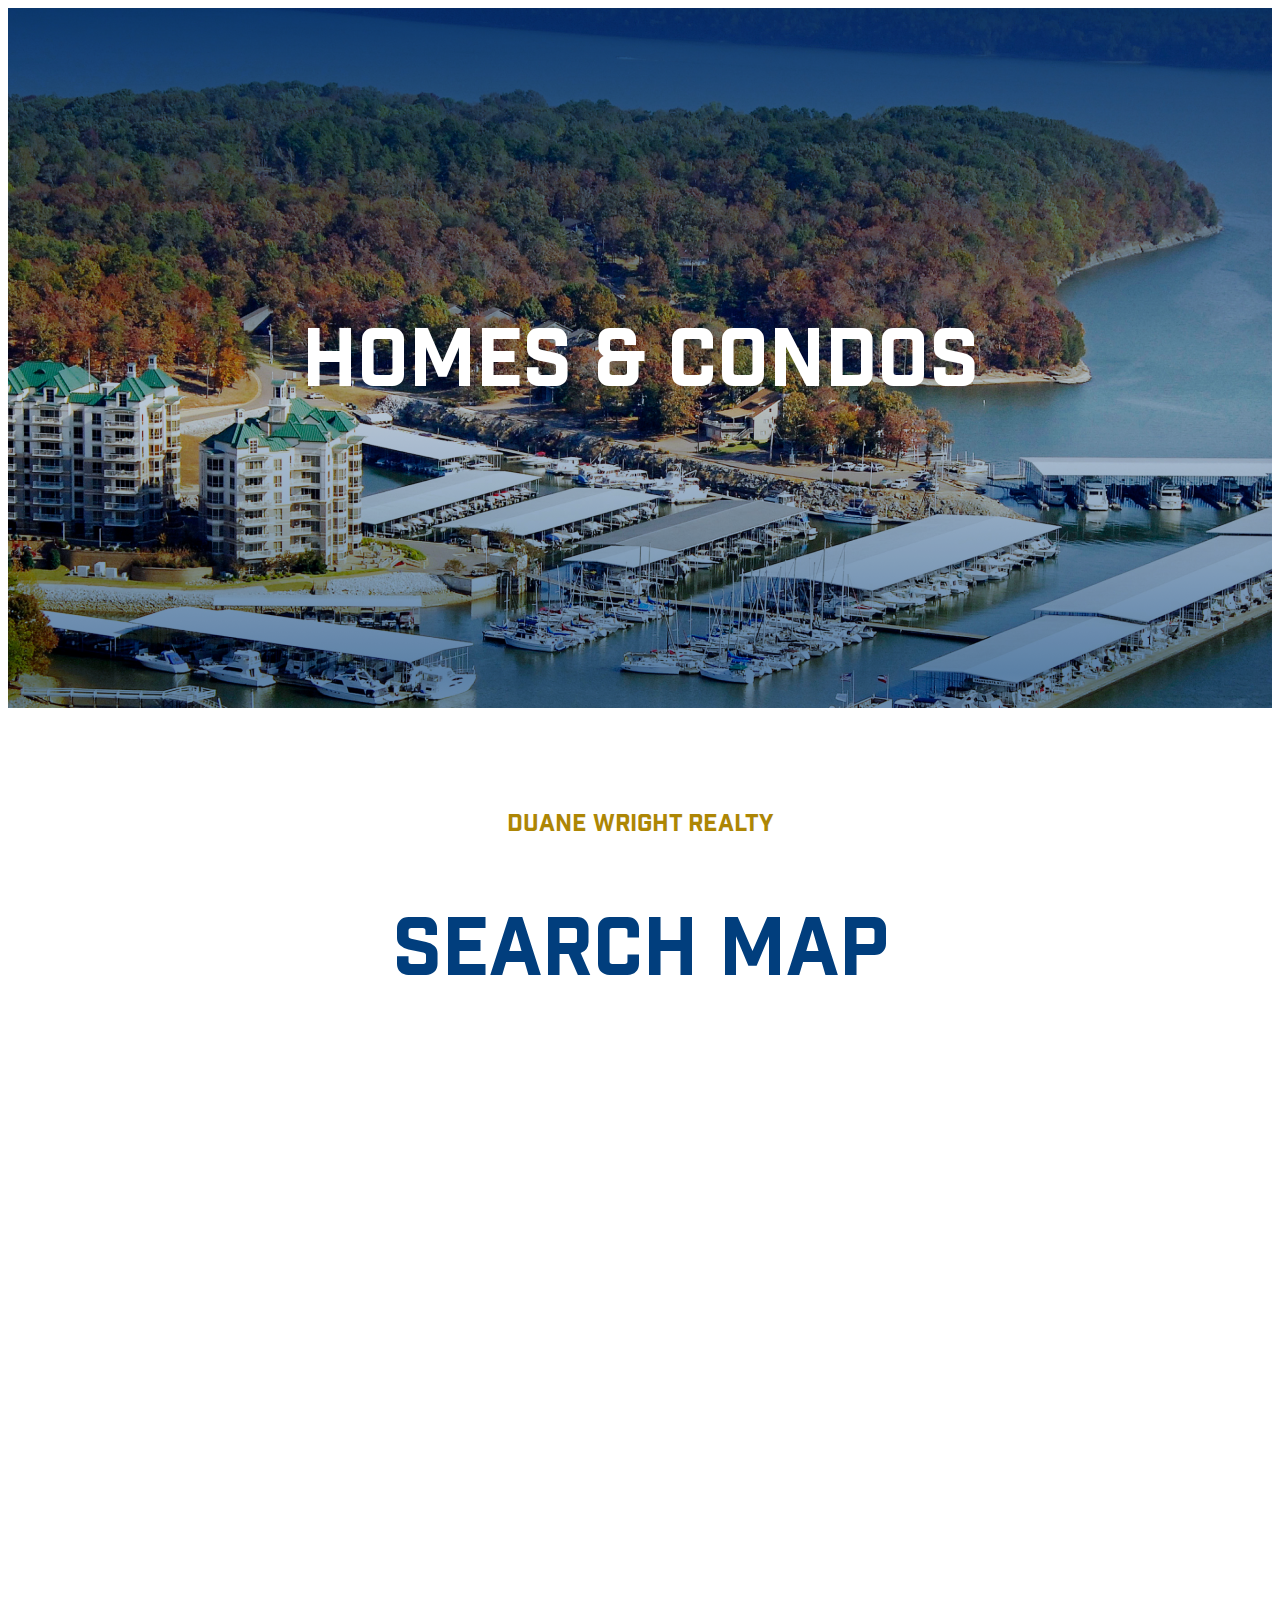
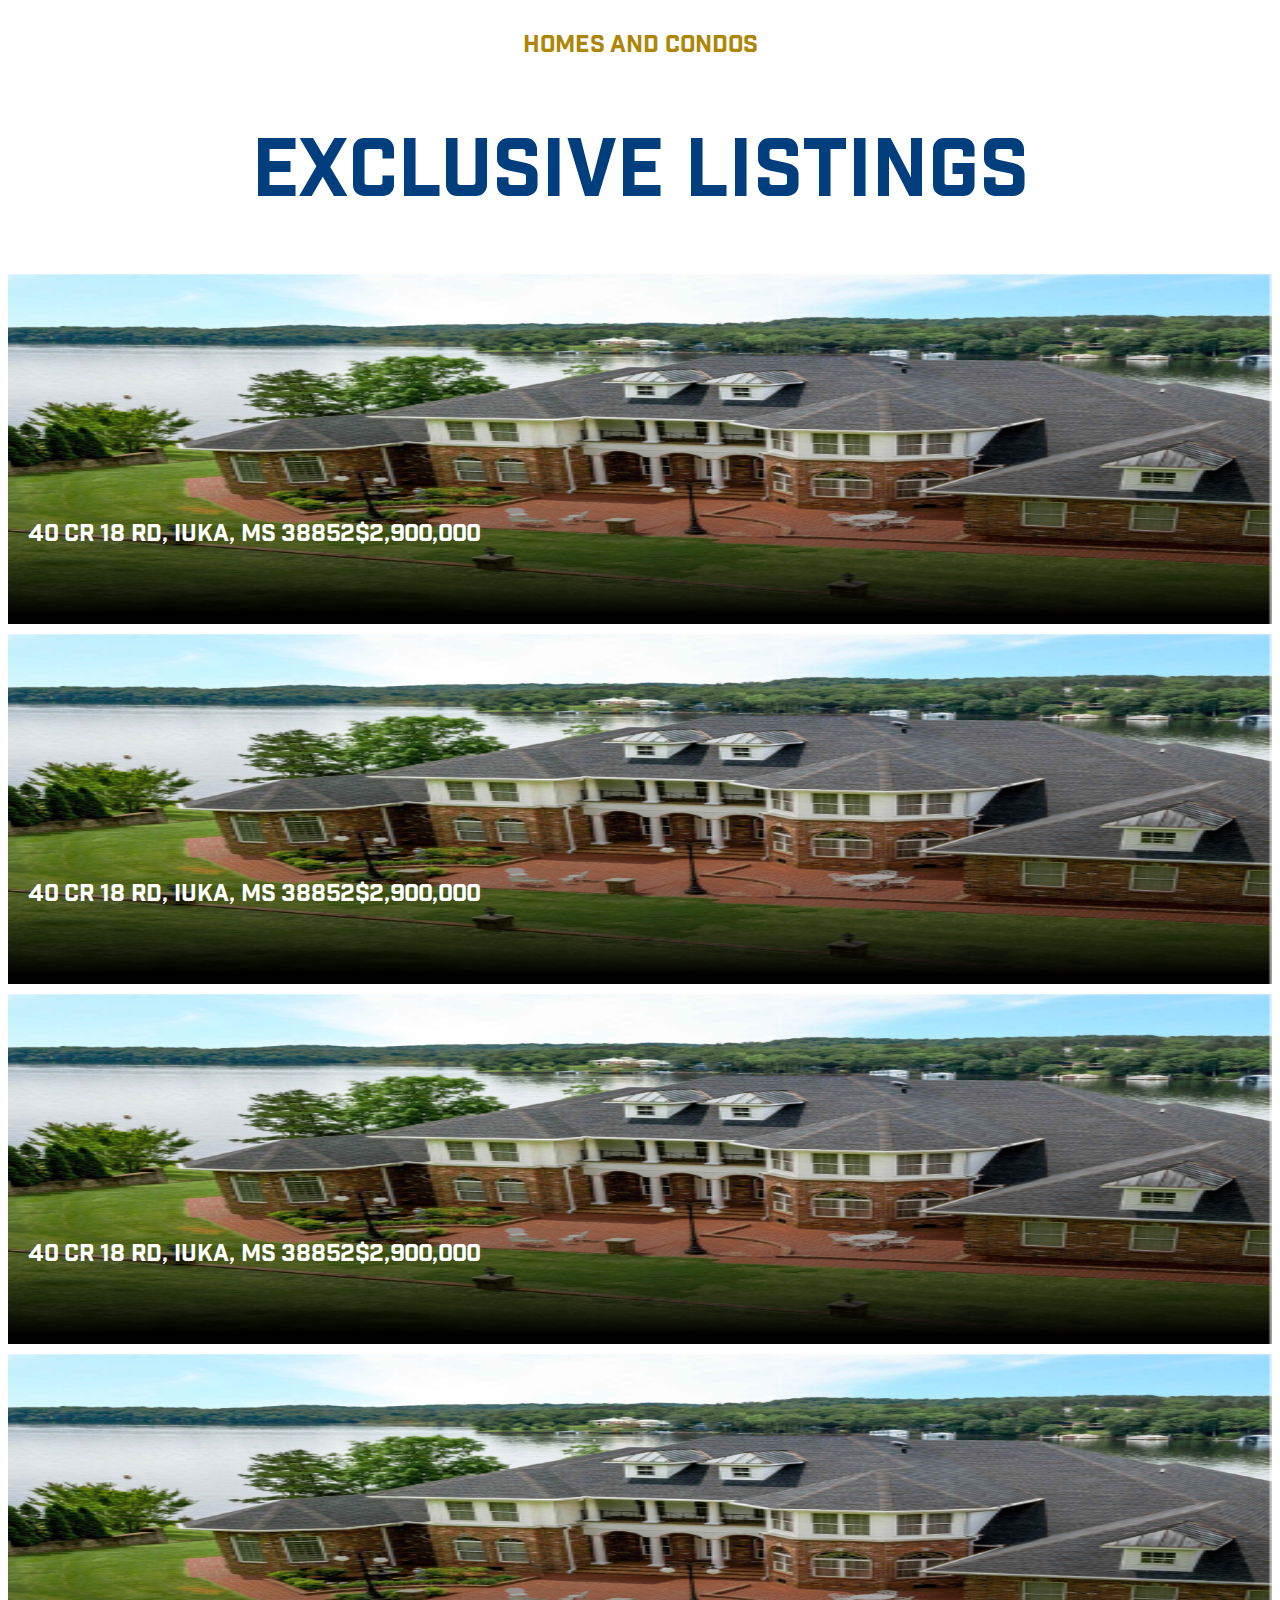
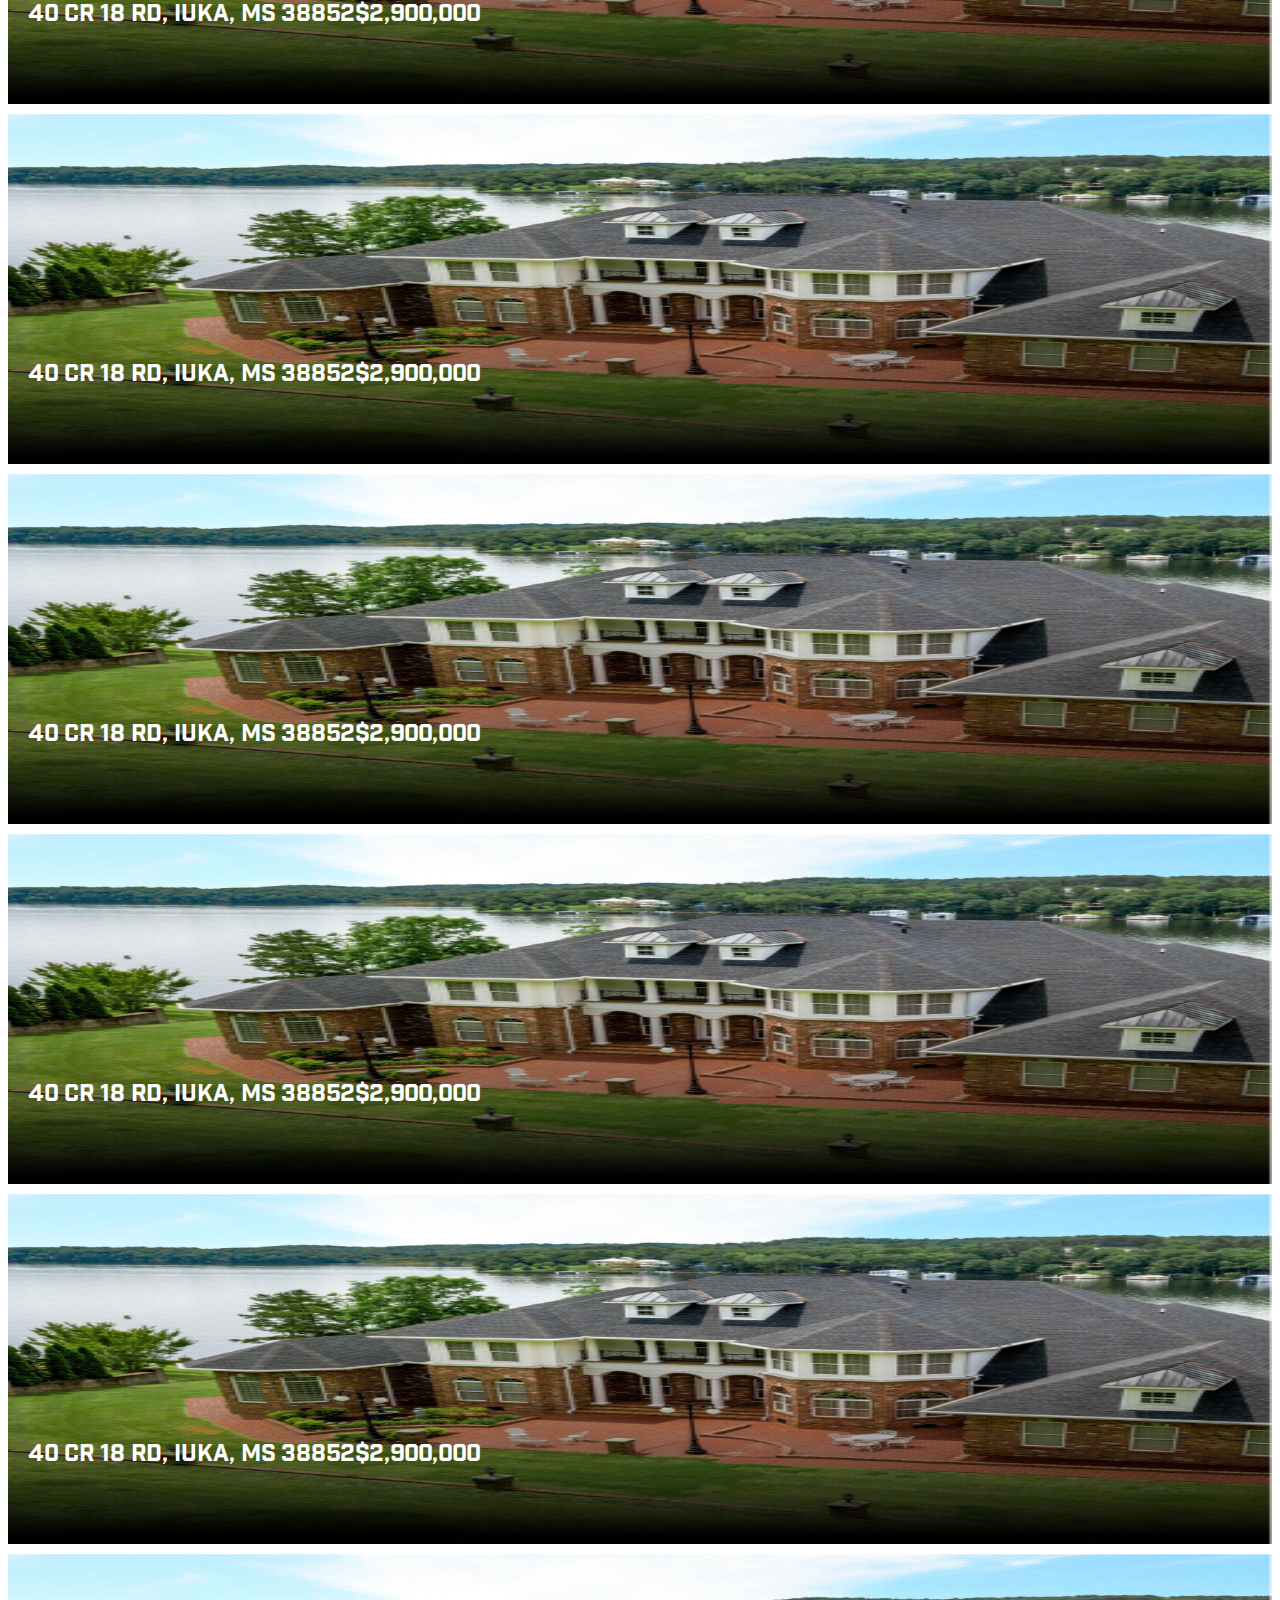
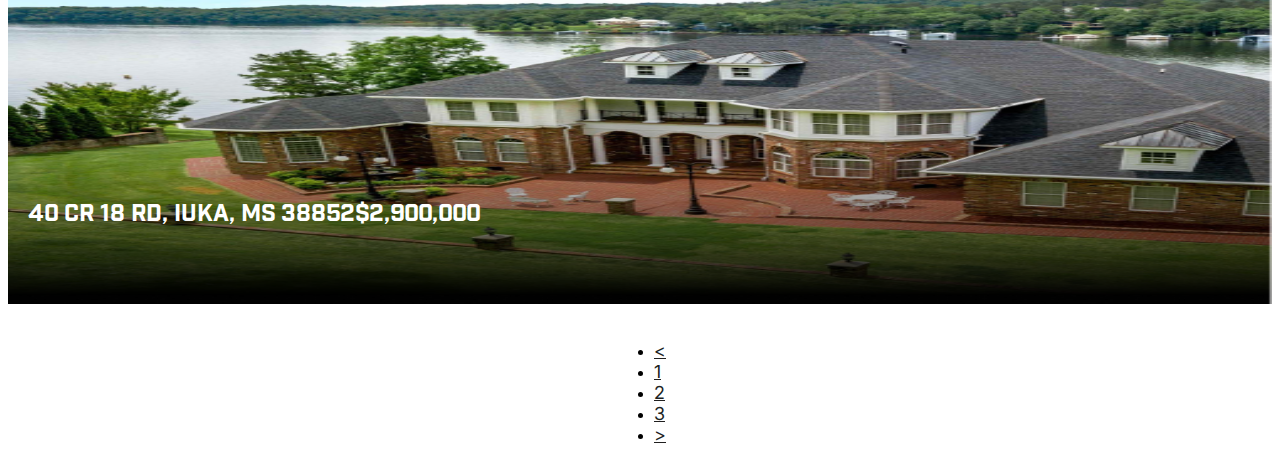
<file: index.html>
<!DOCTYPE html>
<html lang="en">
  <head>
    <meta charset="UTF-8" />
    <meta http-equiv="X-UA-Compatible" content="IE=edge" />
    <meta name="viewport" content="width=device-width, initial-scale=1.0" />
    <!-- Bootstrap 5 Css Link -->
    <link
      href="https://cdn.jsdelivr.net/npm/bootstrap@5.0.2/dist/css/bootstrap.min.css"
      rel="stylesheet"
      integrity="sha384-EVSTQN3/azprG1Anm3QDgpJLIm9Nao0Yz1ztcQTwFspd3yD65VohhpuuCOmLASjC"
      crossorigin="anonymous"
    />
    <!-- Custom CSS Link -->
    <link rel="stylesheet" href="./assets/css/style.css" />
    <!-- Inter Google Font -->
    <link rel="preconnect" href="https://fonts.googleapis.com" />
    <link rel="preconnect" href="https://fonts.gstatic.com" crossorigin />
    <link
      href="https://fonts.googleapis.com/css2?family=Inter:wght@400;500;600;700;800;900&display=swap"
      rel="stylesheet"
    />
    <title>Wright Reality</title>
  </head>
  <body>
    <!-- Listing Page Banner section -->
    <section class="listing_page_section">
      <div class="listing_banner">
        <h1>HOMES & CONDOS</h1>
      </div>
    </section>

    <!-- Listing Page map section -->
    <section class="listing_page_map_section">
      <div class="container">
        <div class="map_heading text-center">
          <h6>Duane wright realty</h6>
          <h1>search map</h1>

          <!-- map section -->
          <iframe
            src="https://www.google.com/maps/embed?pb=!1m18!1m12!1m3!1d130607917.73084565!2d-92.61640141003768!3d2.5597207034635474!2m3!1f0!2f0!3f0!3m2!1i1024!2i768!4f13.1!3m3!1m2!1s0x882b34fad45285d9%3A0x6e0de6bbfd39f7f3!2sOld%20Toronto%2C%20Toronto%2C%20ON%2C%20Canada!5e0!3m2!1sen!2s!4v1674586416157!5m2!1sen!2s"
            width="100%"
            height="450"
            style="border: 0"
            allowfullscreen=""
            loading="lazy"
            referrerpolicy="no-referrer-when-downgrade"
          ></iframe>
        </div>
      </div>
    </section>

    <!-- Listing Page Exclusive Listing cards section -->
    <section class="listing_page_cards_section">
      <div class="container">
        <div class="listing-card_heading text-center">
          <h6>Homes and condos</h6>
          <h1>EXCLUSIVE LISTINGS</h1>
        </div>

        <div class="listing_card_main">
          <div class="container">
            <div class="row">
              <div class="col-md-4">
                <div class="listing_card_parent">
                  <div class="card-img">
                    <img
                      src="./assets/images/listing-card-home-img.png"
                      alt=""
                    />
                  </div>

                  <div class="card-content">
                    <h6>40 CR 18 RD, IUKA, MS 38852</h6>
                    <h6>$2,900,000</h6>
                  </div>
                </div>
              </div>
              <div class="col-md-4">
                <div class="listing_card_parent">
                  <div class="card-img">
                    <img
                      src="./assets/images/listing-card-home-img.png"
                      alt=""
                    />
                  </div>

                  <div class="card-content">
                    <h6>40 CR 18 RD, IUKA, MS 38852</h6>
                    <h6>$2,900,000</h6>
                  </div>
                </div>
              </div>
              <div class="col-md-4">
                <div class="listing_card_parent">
                  <div class="card-img">
                    <img
                      src="./assets/images/listing-card-home-img.png"
                      alt=""
                    />
                  </div>

                  <div class="card-content">
                    <h6>40 CR 18 RD, IUKA, MS 38852</h6>
                    <h6>$2,900,000</h6>
                  </div>
                </div>
              </div>
              <div class="col-md-4">
                <div class="listing_card_parent">
                  <div class="card-img">
                    <img
                      src="./assets/images/listing-card-home-img.png"
                      alt=""
                    />
                  </div>

                  <div class="card-content">
                    <h6>40 CR 18 RD, IUKA, MS 38852</h6>
                    <h6>$2,900,000</h6>
                  </div>
                </div>
              </div>
              <div class="col-md-4">
                <div class="listing_card_parent">
                  <div class="card-img">
                    <img
                      src="./assets/images/listing-card-home-img.png"
                      alt=""
                    />
                  </div>

                  <div class="card-content">
                    <h6>40 CR 18 RD, IUKA, MS 38852</h6>
                    <h6>$2,900,000</h6>
                  </div>
                </div>
              </div>
              <div class="col-md-4">
                <div class="listing_card_parent">
                  <div class="card-img">
                    <img
                      src="./assets/images/listing-card-home-img.png"
                      alt=""
                    />
                  </div>

                  <div class="card-content">
                    <h6>40 CR 18 RD, IUKA, MS 38852</h6>
                    <h6>$2,900,000</h6>
                  </div>
                </div>
              </div>
              <div class="col-md-4">
                <div class="listing_card_parent">
                  <div class="card-img">
                    <img
                      src="./assets/images/listing-card-home-img.png"
                      alt=""
                    />
                  </div>

                  <div class="card-content">
                    <h6>40 CR 18 RD, IUKA, MS 38852</h6>
                    <h6>$2,900,000</h6>
                  </div>
                </div>
              </div>
              <div class="col-md-4">
                <div class="listing_card_parent">
                  <div class="card-img">
                    <img
                      src="./assets/images/listing-card-home-img.png"
                      alt=""
                    />
                  </div>

                  <div class="card-content">
                    <h6>40 CR 18 RD, IUKA, MS 38852</h6>
                    <h6>$2,900,000</h6>
                  </div>
                </div>
              </div>
              <div class="col-md-4">
                <div class="listing_card_parent">
                  <div class="card-img">
                    <img
                      src="./assets/images/listing-card-home-img.png"
                      alt=""
                    />
                  </div>

                  <div class="card-content">
                    <h6>40 CR 18 RD, IUKA, MS 38852</h6>
                    <h6>$2,900,000</h6>
                  </div>
                </div>
              </div>

              <!--  pagination  -->
              <div class="pagination_main">
                <nav aria-label="Page navigation example">
                  <ul class="pagination">
                    <li class="page-item">
                      <a class="page-link" href="#" aria-label="Previous">
                        <span aria-hidden="true">&lt;</span>
                      </a>
                    </li>
                    <li class="page-item">
                      <a class="page-link" href="#">1</a>
                    </li>
                    <li class="page-item">
                      <a class="page-link" href="#">2</a>
                    </li>
                    <li class="page-item">
                      <a class="page-link" href="#">3</a>
                    </li>
                    <li class="page-item">
                      <a class="page-link" href="#" aria-label="Next">
                        <span aria-hidden="true">&gt;</span>
                      </a>
                    </li>
                  </ul>
                </nav>
              </div>
            </div>
          </div>
        </div>
      </div>
    </section>

    <!-- Bootstrap JS File Link -->
    <script src="https://cdn.jsdelivr.net/npm/@popperjs/core@2.9.2/dist/umd/popper.min.js"></script>
    <script src="https://cdn.jsdelivr.net/npm/bootstrap@5.0.2/dist/js/bootstrap.min.js"></script>
    
  </body>
</html>
</file>
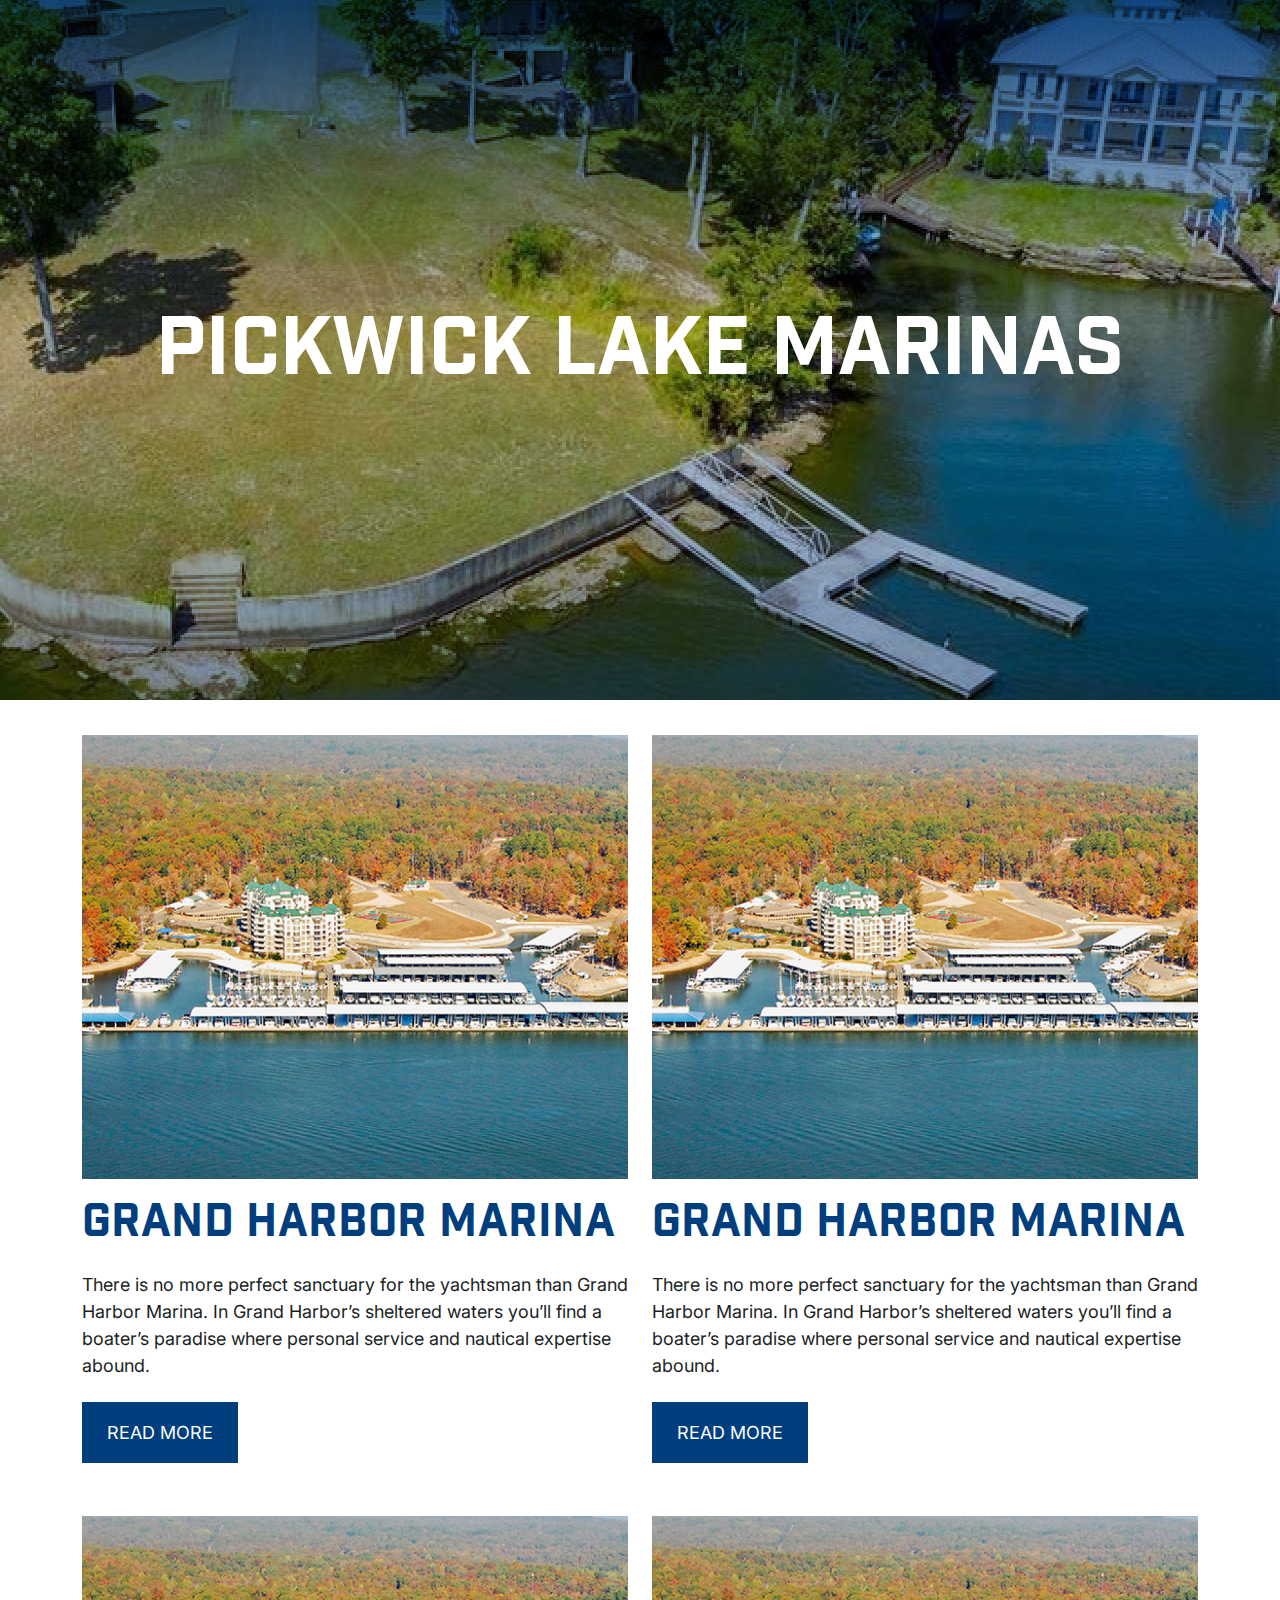
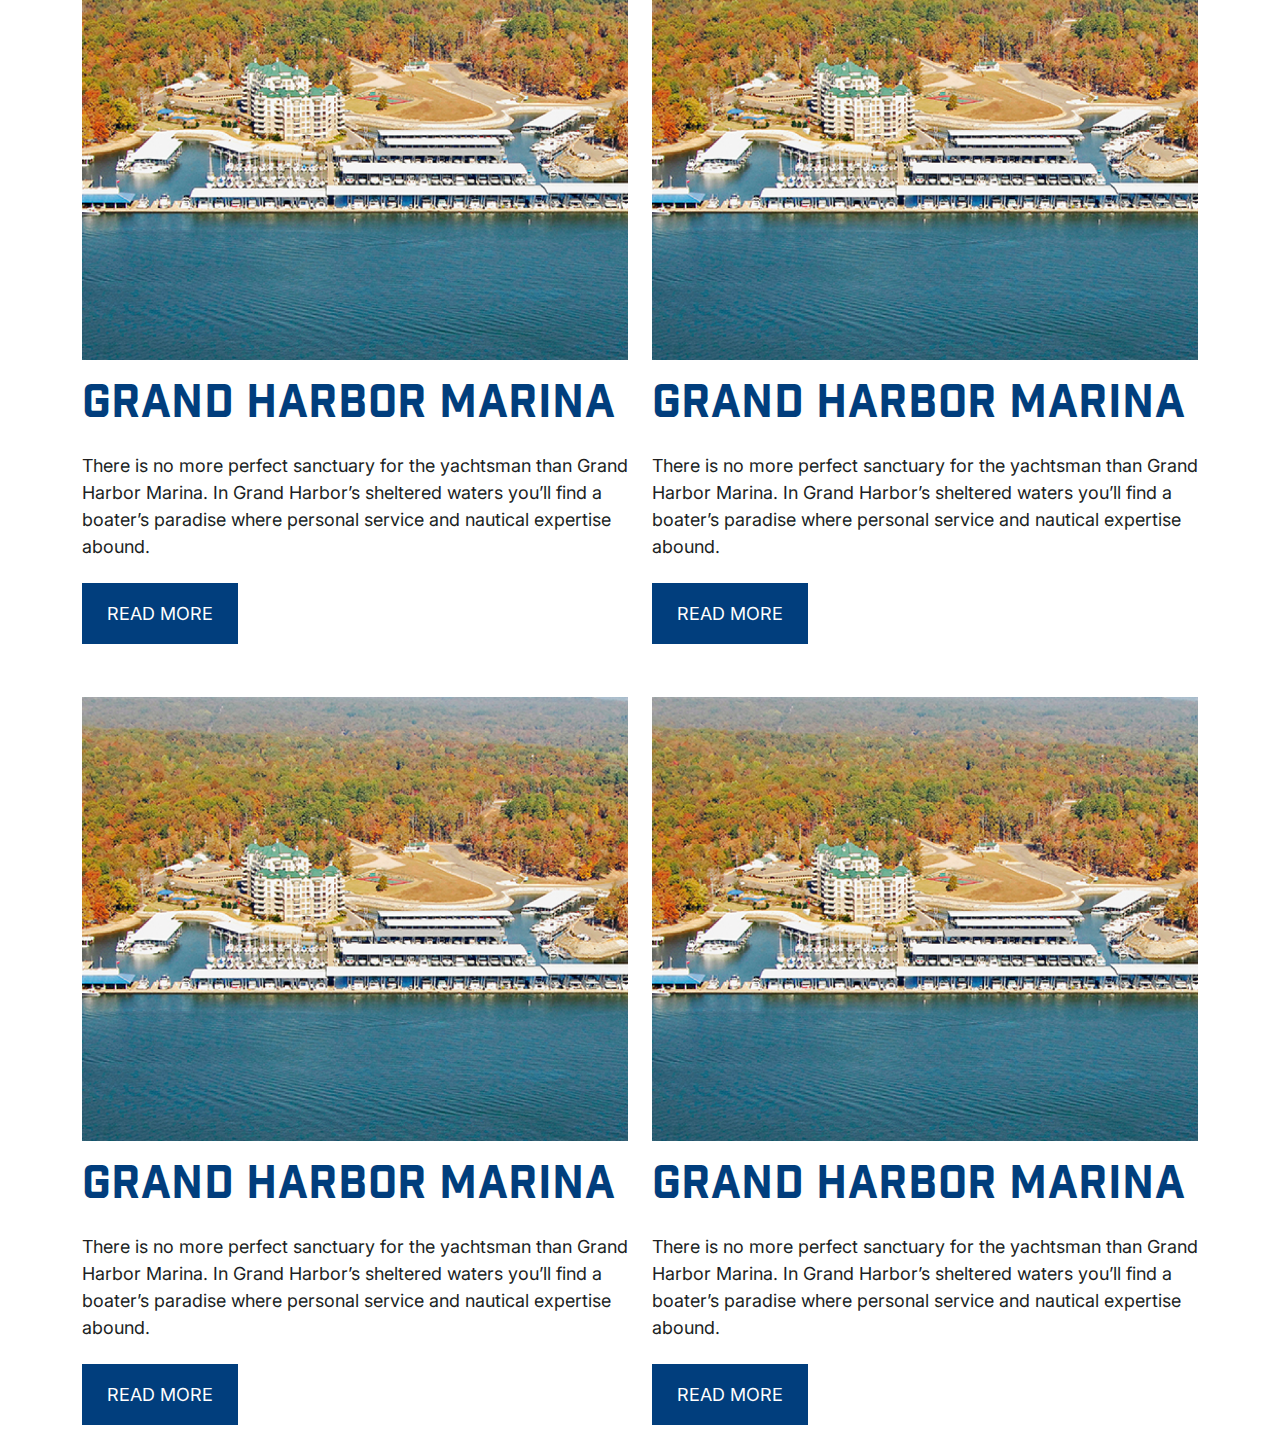
<file: amenities-page.html>
<!DOCTYPE html>
<html lang="en">
  <head>
    <meta charset="UTF-8" />
    <meta http-equiv="X-UA-Compatible" content="IE=edge" />
    <meta name="viewport" content="width=device-width, initial-scale=1.0" />
    <!-- Bootstrap 5 Css Link -->
    <link
      href="https://cdn.jsdelivr.net/npm/bootstrap@5.0.2/dist/css/bootstrap.min.css"
      rel="stylesheet"
    />
    <!-- Custom CSS Link -->
    <link rel="stylesheet" href="./assets/css/style.css" />
    <!-- Inter Google Font -->
    <link rel="preconnect" href="https://fonts.googleapis.com" />
    <link rel="preconnect" href="https://fonts.gstatic.com" crossorigin />
    <link
      href="https://fonts.googleapis.com/css2?family=Inter:wght@400;500;600;700;800;900&display=swap"
      rel="stylesheet"
    />
    <!-- Font Awesome Cdn Link -->
    <link
      rel="stylesheet"
      href="https://cdnjs.cloudflare.com/ajax/libs/font-awesome/5.15.4/css/all.min.css"
      integrity="sha512-1ycn6IcaQQ40/MKBW2W4Rhis/DbILU74C1vSrLJxCq57o941Ym01SwNsOMqvEBFlcgUa6xLiPY/NS5R+E6ztJQ=="
      crossorigin="anonymous"
      referrerpolicy="no-referrer"
    />
    <title>Amenities</title>
  </head>
  <body>
    

<!-- Amenities page banner section -->
<section class="amenities-page-banner-section">
    <h1>PICKWICK LAKE MARINAS</h1>
</section>



<!-- resort card section -->

<section class="resort-cards-section">
    <div class="container">
        <div class="row">
            <div class="col-md-6">
                <div class="resort-card-parent">
                    <div class="resort-card-image">
                        <img src="./assets/images/resort-img1.png" alt="">
                    </div>

                    <div class="resort-card-content">
                        <h3>GRAND HARBOR MARINA</h3>
                        <p>There is no more perfect sanctuary for the yachtsman than Grand Harbor Marina. In Grand Harbor’s sheltered waters you’ll find a boater’s paradise where personal service and nautical expertise abound.</p>
                        <a href="">READ MORE</a>
                    </div>
                </div>
            </div>
            <div class="col-md-6">
                <div class="resort-card-parent">
                    <div class="resort-card-image">
                        <img src="./assets/images/resort-img1.png" alt="">
                    </div>

                    <div class="resort-card-content">
                        <h3>GRAND HARBOR MARINA</h3>
                        <p>There is no more perfect sanctuary for the yachtsman than Grand Harbor Marina. In Grand Harbor’s sheltered waters you’ll find a boater’s paradise where personal service and nautical expertise abound.</p>
                        <a href="">READ MORE</a>
                    </div>
                </div>
            </div>
            <div class="col-md-6">
                <div class="resort-card-parent">
                    <div class="resort-card-image">
                        <img src="./assets/images/resort-img1.png" alt="">
                    </div>

                    <div class="resort-card-content">
                        <h3>GRAND HARBOR MARINA</h3>
                        <p>There is no more perfect sanctuary for the yachtsman than Grand Harbor Marina. In Grand Harbor’s sheltered waters you’ll find a boater’s paradise where personal service and nautical expertise abound.</p>
                        <a href="">READ MORE</a>
                    </div>
                </div>
            </div>
            <div class="col-md-6">
                <div class="resort-card-parent">
                    <div class="resort-card-image">
                        <img src="./assets/images/resort-img1.png" alt="">
                    </div>

                    <div class="resort-card-content">
                        <h3>GRAND HARBOR MARINA</h3>
                        <p>There is no more perfect sanctuary for the yachtsman than Grand Harbor Marina. In Grand Harbor’s sheltered waters you’ll find a boater’s paradise where personal service and nautical expertise abound.</p>
                        <a href="">READ MORE</a>
                    </div>
                </div>
            </div>
            <div class="col-md-6">
                <div class="resort-card-parent">
                    <div class="resort-card-image">
                        <img src="./assets/images/resort-img1.png" alt="">
                    </div>

                    <div class="resort-card-content">
                        <h3>GRAND HARBOR MARINA</h3>
                        <p>There is no more perfect sanctuary for the yachtsman than Grand Harbor Marina. In Grand Harbor’s sheltered waters you’ll find a boater’s paradise where personal service and nautical expertise abound.</p>
                        <a href="">READ MORE</a>
                    </div>
                </div>
            </div>
            <div class="col-md-6">
                <div class="resort-card-parent">
                    <div class="resort-card-image">
                        <img src="./assets/images/resort-img1.png" alt="">
                    </div>

                    <div class="resort-card-content">
                        <h3>GRAND HARBOR MARINA</h3>
                        <p>There is no more perfect sanctuary for the yachtsman than Grand Harbor Marina. In Grand Harbor’s sheltered waters you’ll find a boater’s paradise where personal service and nautical expertise abound.</p>
                        <a href="">READ MORE</a>
                    </div>
                </div>
            </div>
           
           
        </div>
    </div>
</section>










    <!-- Bootstrap JS File Link -->
    <script src="https://cdn.jsdelivr.net/npm/@popperjs/core@2.9.2/dist/umd/popper.min.js"></script>
    <script src="https://cdn.jsdelivr.net/npm/bootstrap@5.0.2/dist/js/bootstrap.min.js"></script>
  </body>
</html>
</file>
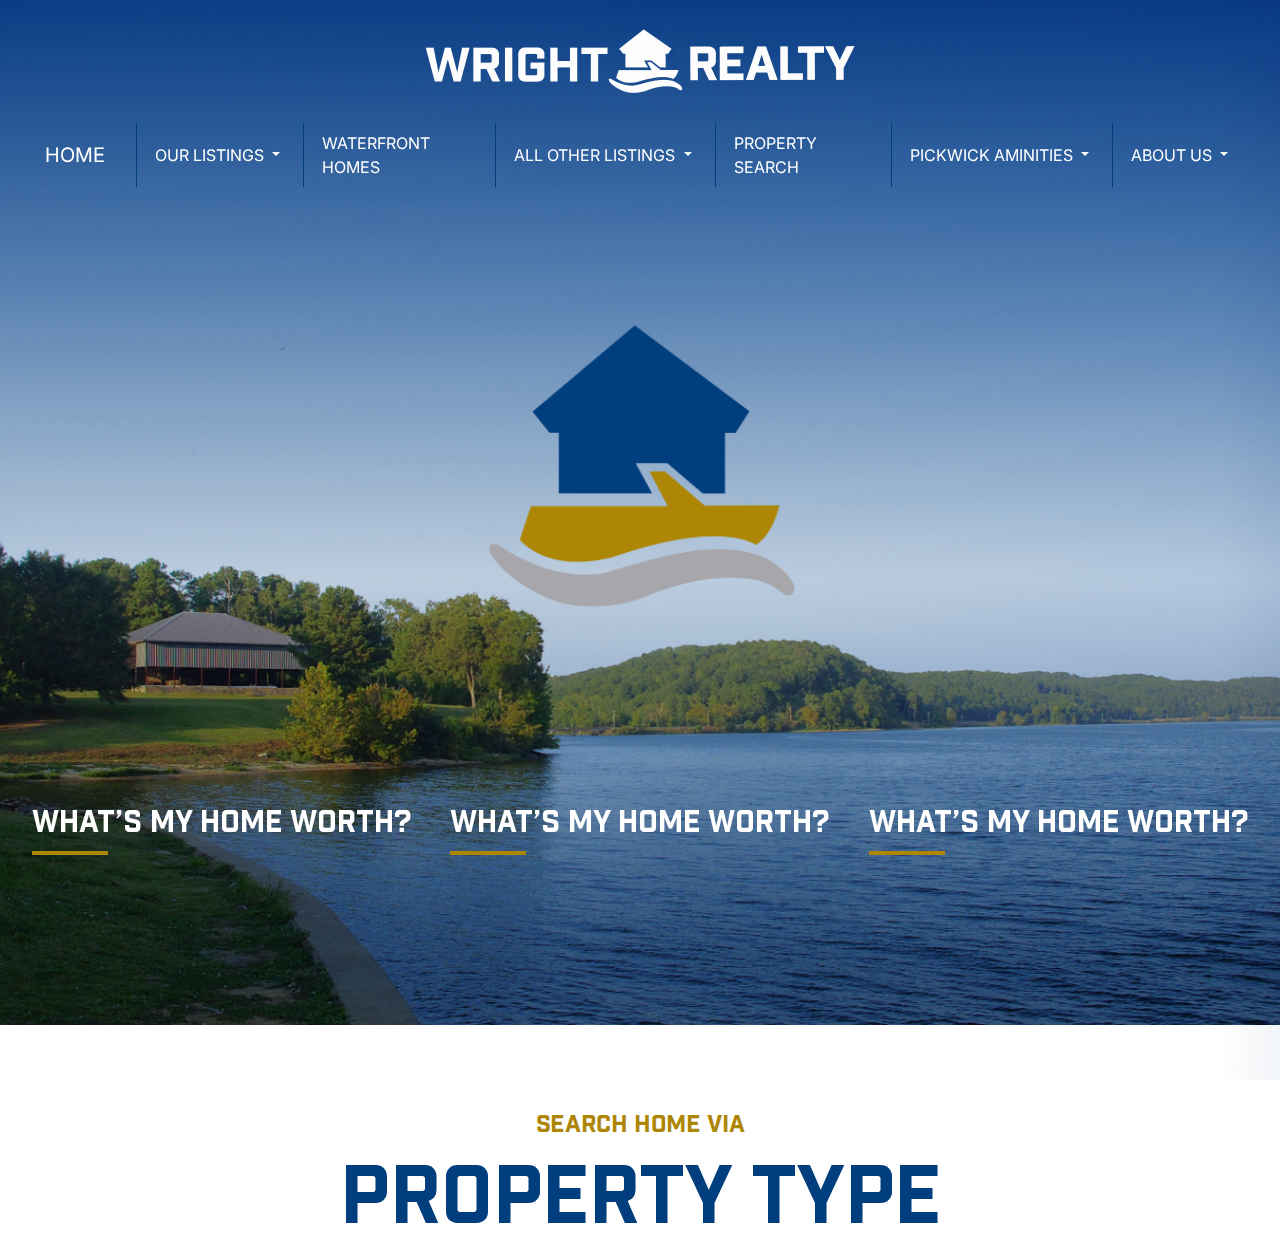
<file: home-page.html>
<!DOCTYPE html>
<html lang="en">
  <head>
    <meta charset="UTF-8" />
    <meta http-equiv="X-UA-Compatible" content="IE=edge" />
    <meta name="viewport" content="width=device-width, initial-scale=1.0" />
    <!-- Bootstrap 5 Css Link -->
    <link
      href="https://cdn.jsdelivr.net/npm/bootstrap@5.0.2/dist/css/bootstrap.min.css"
      rel="stylesheet"
    />
    <!-- Custom CSS Link -->
    <link rel="stylesheet" href="./assets/css/style.css" />
    <!-- Inter Google Font -->
    <link rel="preconnect" href="https://fonts.googleapis.com" />
    <link rel="preconnect" href="https://fonts.gstatic.com" crossorigin />
    <link
      href="https://fonts.googleapis.com/css2?family=Inter:wght@400;500;600;700;800;900&display=swap"
      rel="stylesheet"
    />
    <!-- Font Awesome Cdn Link -->
    <link
      rel="stylesheet"
      href="https://cdnjs.cloudflare.com/ajax/libs/font-awesome/5.15.4/css/all.min.css"
      integrity="sha512-1ycn6IcaQQ40/MKBW2W4Rhis/DbILU74C1vSrLJxCq57o941Ym01SwNsOMqvEBFlcgUa6xLiPY/NS5R+E6ztJQ=="
      crossorigin="anonymous"
      referrerpolicy="no-referrer"
    />
    <title>Videos</title>
  </head>
  <body>
    <!-- Amenities page banner section -->
    <section class="home-page-banner">
      <div class="top-nav-section">
        <div class="container custom-container">
          <div class="row">
            <div class="top-fixed">
              <div class="col-md-12">
                <div class="top-nav-logo">
                  <img src="./assets/images/top-nav-logo.png" alt="" />
                </div>
              </div>

              <div class="col-md-12">
                <nav class="navbar navbar-expand-lg">
                  <div class="container-fluid">
                    <a class="navbar-brand home-link" href="#"></a>

                    <button
                      class="navbar-toggler"
                      type="button"
                      data-bs-toggle="collapse"
                      data-bs-target="#navbarSupportedContent"
                      aria-controls="navbarSupportedContent"
                      aria-expanded="false"
                      aria-label="Toggle navigation"
                    >
                      <span class="navbar-toggler-icon"></span>
                    </button>
                    <div
                      class="collapse navbar-collapse"
                      id="navbarSupportedContent"
                    >
                      <ul class="navbar-nav mb-2 mb-lg-0">
                        <li class="nav-item dropdown">
                          <a class="navbar-brand home-link" href="#">Home</a>
                        </li>

                        <li class="nav-item dropdown">
                          <a
                            class="nav-link dropdown-toggle"
                            href="#"
                            id="navbarDropdown"
                            role="button"
                            data-bs-toggle="dropdown"
                            aria-expanded="false"
                          >
                            Our Listings
                          </a>
                          <ul
                            class="dropdown-menu"
                            aria-labelledby="navbarDropdown"
                          >
                            <li>
                              <a class="dropdown-item" href="#">Action</a>
                            </li>
                            <li>
                              <a class="dropdown-item" href="#"
                                >Another action</a
                              >
                            </li>
                            <li><hr class="dropdown-divider" /></li>
                            <li>
                              <a class="dropdown-item" href="#"
                                >Something else here</a
                              >
                            </li>
                          </ul>
                        </li>
                        <li class="nav-item">
                          <a class="nav-link" href="#">Waterfront Homes</a>
                        </li>
                        <li class="nav-item dropdown">
                          <a
                            class="nav-link dropdown-toggle"
                            href="#"
                            id="navbarDropdown"
                            role="button"
                            data-bs-toggle="dropdown"
                            aria-expanded="false"
                          >
                            All Other Listings
                          </a>
                          <ul
                            class="dropdown-menu"
                            aria-labelledby="navbarDropdown"
                          >
                            <li>
                              <a class="dropdown-item" href="#">Action</a>
                            </li>
                            <li>
                              <a class="dropdown-item" href="#"
                                >Another action</a
                              >
                            </li>
                            <li><hr class="dropdown-divider" /></li>
                            <li>
                              <a class="dropdown-item" href="#"
                                >Something else here</a
                              >
                            </li>
                          </ul>
                        </li>
                        <li class="nav-item">
                          <a class="nav-link" href="#">Property Search</a>
                        </li>
                        <li class="nav-item dropdown">
                          <a
                            class="nav-link dropdown-toggle"
                            href="#"
                            id="navbarDropdown"
                            role="button"
                            data-bs-toggle="dropdown"
                            aria-expanded="false"
                          >
                            Pickwick Aminities
                          </a>
                          <ul
                            class="dropdown-menu"
                            aria-labelledby="navbarDropdown"
                          >
                            <li>
                              <a class="dropdown-item" href="#">Action</a>
                            </li>
                            <li>
                              <a class="dropdown-item" href="#"
                                >Another action</a
                              >
                            </li>
                            <li><hr class="dropdown-divider" /></li>
                            <li>
                              <a class="dropdown-item" href="#"
                                >Something else here</a
                              >
                            </li>
                          </ul>
                        </li>

                        <li class="nav-item dropdown">
                          <a
                            class="nav-link dropdown-toggle"
                            href="#"
                            id="navbarDropdown"
                            role="button"
                            data-bs-toggle="dropdown"
                            aria-expanded="false"
                          >
                            About US
                          </a>
                          <ul
                            class="dropdown-menu"
                            aria-labelledby="navbarDropdown"
                          >
                            <li>
                              <a class="dropdown-item" href="#">Action</a>
                            </li>
                            <li>
                              <a class="dropdown-item" href="#"
                                >Another action</a
                              >
                            </li>
                            <li><hr class="dropdown-divider" /></li>
                            <li>
                              <a class="dropdown-item" href="#"
                                >Something else here</a
                              >
                            </li>
                          </ul>
                        </li>
                      </ul>
                    </div>
                  </div>
                </nav>
              </div>

              <div class="col-md-12">
                <div class="center-logo-div">
                  <img src="./assets/images/Centre Logo.png" alt="" />
                </div>
              </div>

              <div class="col-md-12">
                <div class="row">
                  <div class="three-headings-parent">
                    <div class="col-md-4">
                      <div class="three-headings">
                        <h5>WHAT’S MY HOME WORTH?</h5>
                      </div>
                    </div>
                    <div class="col-md-4">
                      <div class="three-headings">
                        <h5>WHAT’S MY HOME WORTH?</h5>
                      </div>
                    </div>
                    <div class="col-md-4">
                      <div class="three-headings">
                        <h5>WHAT’S MY HOME WORTH?</h5>
                      </div>
                    </div>
                  </div>
                </div>
              </div>

              <div class="col-md-12">
                <div class="social-icons-parent">
                  <a href=""><i class="fas fa-phone-alt"></i></a>
                  <a href=""><i class="fas fa-envelope"></i></a>
                  <img src="./assets/images/Line.png" alt="" />
                  <a href=""><i class="fab fa-facebook-f"></i></a>
                  <a href=""><i class="fab fa-twitter"></i></a>
                  <a href=""><i class="fab fa-linkedin-in"></i></a>
                </div>
              </div>
            </div>
          </div>
        </div>
      </div>
    </section>



    <!-- property type slider section -->

    <section class="property-type-slider">
      <div class="container">
        <div class="row">
          <div class="col-md-12">
            <div class="property-type-heading video_heading text-center">
              <h6>Search home via</h6>
              <h1 class="uppercase">property type</h1>
          </div>
          </div>
        </div>
      </div>
    </section>







    <!-- Bootstrap JS File Link -->
    <script src="https://cdn.jsdelivr.net/npm/@popperjs/core@2.9.2/dist/umd/popper.min.js"></script>
    <script src="https://cdn.jsdelivr.net/npm/bootstrap@5.0.2/dist/js/bootstrap.min.js"></script>
  </body>
</html>
</file>
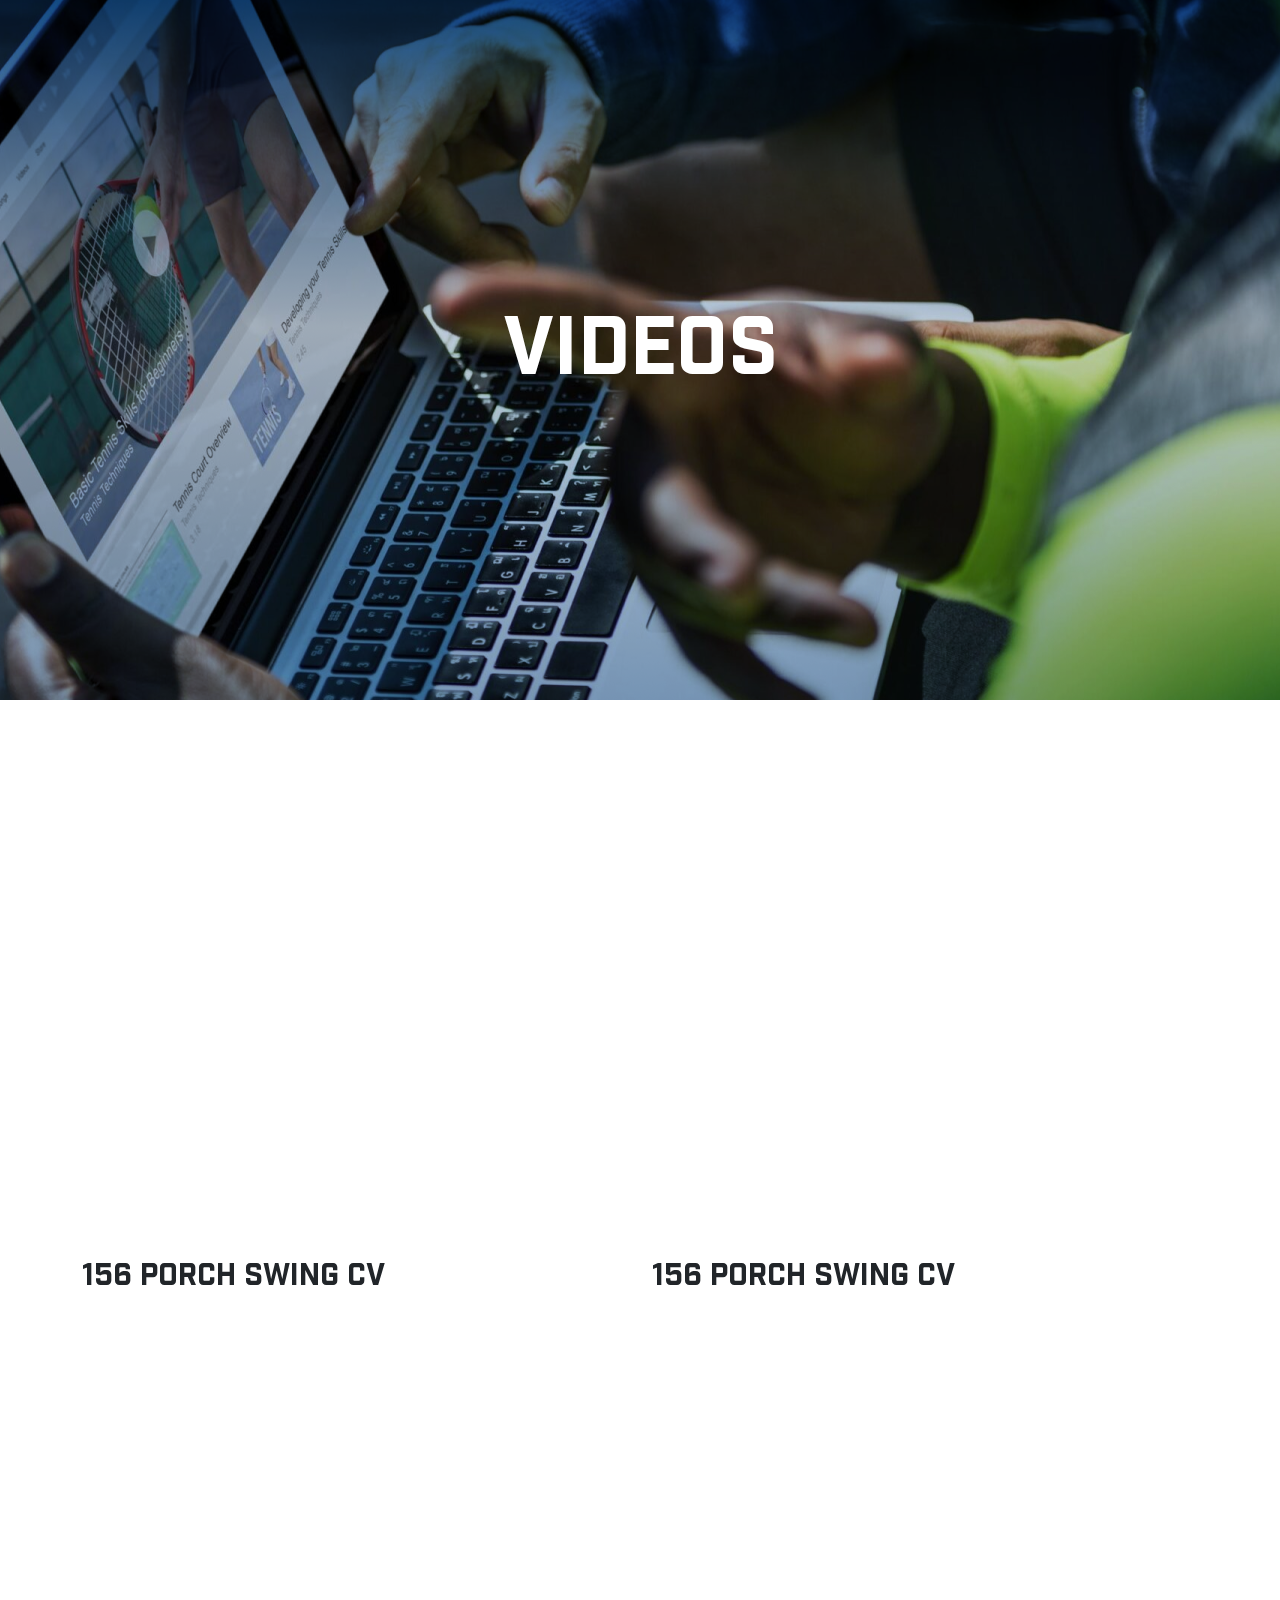
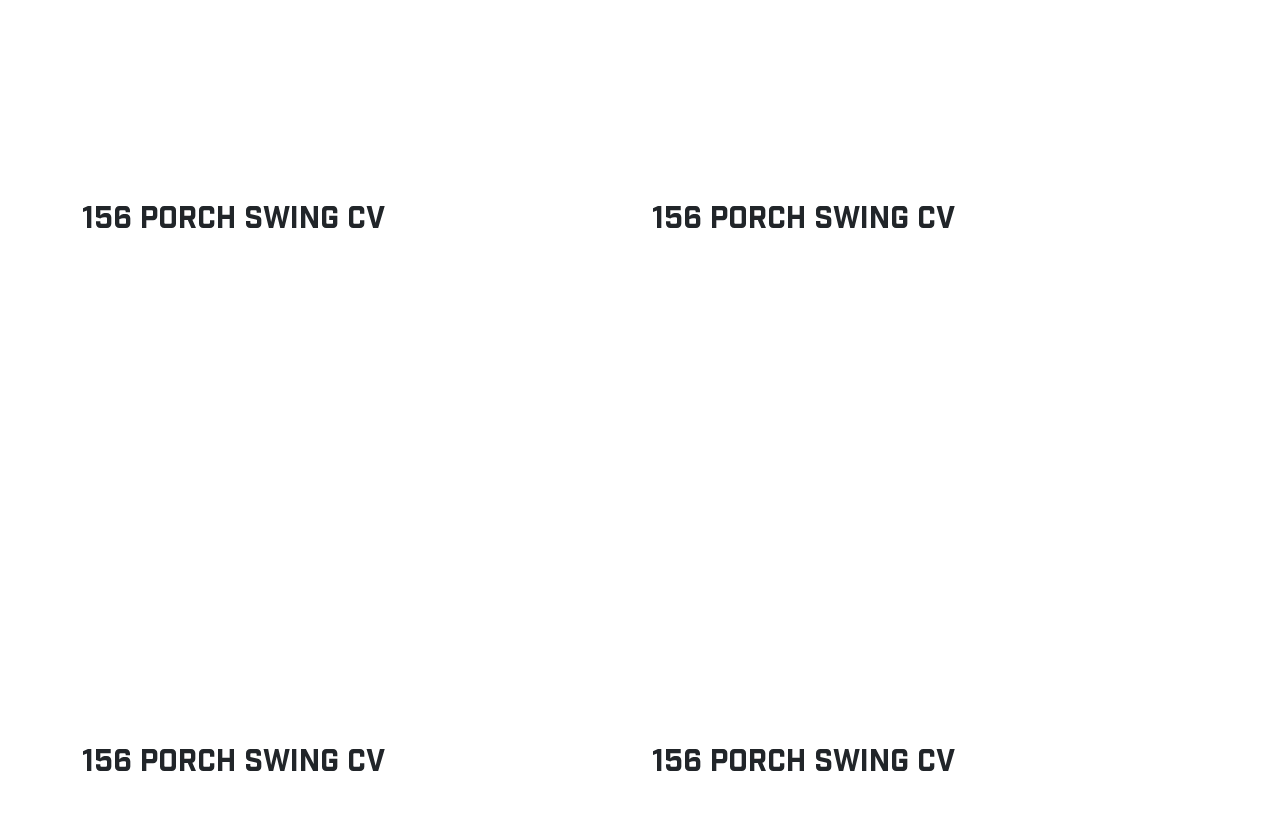
<file: videos-page.html>
<!DOCTYPE html>
<html lang="en">
  <head>
    <meta charset="UTF-8" />
    <meta http-equiv="X-UA-Compatible" content="IE=edge" />
    <meta name="viewport" content="width=device-width, initial-scale=1.0" />
    <!-- Bootstrap 5 Css Link -->
    <link
      href="https://cdn.jsdelivr.net/npm/bootstrap@5.0.2/dist/css/bootstrap.min.css"
      rel="stylesheet"
    />
    <!-- Custom CSS Link -->
    <link rel="stylesheet" href="./assets/css/style.css" />
    <!-- Inter Google Font -->
    <link rel="preconnect" href="https://fonts.googleapis.com" />
    <link rel="preconnect" href="https://fonts.gstatic.com" crossorigin />
    <link
      href="https://fonts.googleapis.com/css2?family=Inter:wght@400;500;600;700;800;900&display=swap"
      rel="stylesheet"
    />
    <!-- Font Awesome Cdn Link -->
    <link
      rel="stylesheet"
      href="https://cdnjs.cloudflare.com/ajax/libs/font-awesome/5.15.4/css/all.min.css"
      integrity="sha512-1ycn6IcaQQ40/MKBW2W4Rhis/DbILU74C1vSrLJxCq57o941Ym01SwNsOMqvEBFlcgUa6xLiPY/NS5R+E6ztJQ=="
      crossorigin="anonymous"
      referrerpolicy="no-referrer"
    />
    <title>Videos</title>
  </head>
  <body>
    
    
<!-- Amenities page banner section -->
<section class="video-page-banner amenities-page-banner-section">
    <h1>VIDEOS</h1>
</section>




<!-- Videos page youtube videos  -->
<section class="videos-section">
    <div class="container">
        <div class="row">
            <div class="col-md-6">
                 <div class="videos-parent">
                    <iframe width="100%" height="440px" src="https://www.youtube.com/embed/l-Ji0EPw7Ds" title="YouTube video player" frameborder="0" allow="accelerometer; autoplay; clipboard-write; encrypted-media; gyroscope; picture-in-picture; web-share" allowfullscreen></iframe>

                    <h5>156 Porch Swing Cv</h5>
                 </div>
            </div>
            <div class="col-md-6">
                <div class="videos-parent">
                   <iframe width="100%" height="440px" src="https://www.youtube.com/embed/l-Ji0EPw7Ds" title="YouTube video player" frameborder="0" allow="accelerometer; autoplay; clipboard-write; encrypted-media; gyroscope; picture-in-picture; web-share" allowfullscreen></iframe>

                   <h5>156 Porch Swing Cv</h5>
                </div>
           </div>
           <div class="col-md-6">
            <div class="videos-parent">
               <iframe width="100%" height="440px" src="https://www.youtube.com/embed/l-Ji0EPw7Ds" title="YouTube video player" frameborder="0" allow="accelerometer; autoplay; clipboard-write; encrypted-media; gyroscope; picture-in-picture; web-share" allowfullscreen></iframe>

               <h5>156 Porch Swing Cv</h5>
            </div>
       </div>
       <div class="col-md-6">
        <div class="videos-parent">
           <iframe width="100%" height="440px" src="https://www.youtube.com/embed/l-Ji0EPw7Ds" title="YouTube video player" frameborder="0" allow="accelerometer; autoplay; clipboard-write; encrypted-media; gyroscope; picture-in-picture; web-share" allowfullscreen></iframe>

           <h5>156 Porch Swing Cv</h5>
        </div>
   </div>
   <div class="col-md-6">
    <div class="videos-parent">
       <iframe width="100%" height="440px" src="https://www.youtube.com/embed/l-Ji0EPw7Ds" title="YouTube video player" frameborder="0" allow="accelerometer; autoplay; clipboard-write; encrypted-media; gyroscope; picture-in-picture; web-share" allowfullscreen></iframe>

       <h5>156 Porch Swing Cv</h5>
    </div>
</div>
<div class="col-md-6">
    <div class="videos-parent">
       <iframe width="100%" height="440px" src="https://www.youtube.com/embed/l-Ji0EPw7Ds" title="YouTube video player" frameborder="0" allow="accelerometer; autoplay; clipboard-write; encrypted-media; gyroscope; picture-in-picture; web-share" allowfullscreen></iframe>

       <h5>156 Porch Swing Cv</h5>
    </div>
</div>
            
        </div>
    </div>
</section>






    <!-- Bootstrap JS File Link -->
    <script src="https://cdn.jsdelivr.net/npm/@popperjs/core@2.9.2/dist/umd/popper.min.js"></script>
    <script src="https://cdn.jsdelivr.net/npm/bootstrap@5.0.2/dist/js/bootstrap.min.js"></script>
  </body>
</html>
</file>
<file: assets/css/style.css>
*{
  /* margin: 0px !important;
  padding: 0px !important; */
  box-sizing: border-box;
}


@font-face {
  font-family: "IndustryInc";
  src: url("../fonts/IndustryInc-Base.woff") format("woff");
}

.inter_font{
font-family: 'Inter', sans-serif;

}

.custom-container{
  max-width: 1500px;
}

:root {
  --heading-color: #013e7d;
  --para-color: #201f1f;
  --gray-color: #858585;
  --yellow-color: #ad8605;
  --white-color: #ffffff;
  --socal-icons-color : #2481E1 ; 
}

h1 {
  font-family: "IndustryInc";
  font-size: 80px;
  font-weight: 400;
}

h2 {
  font-family: "IndustryInc";
  font-size: 60px;
  font-weight: 400;
}

h3 {
  font-family: "IndustryInc";
  font-size: 45px;
  font-weight: 400;
}

h4 {
  font-size: 40px; 
  font-weight: 400;
  font-family: 'Inter', sans-serif;
}

h5 {
  font-size: 30px;
  font-weight: 400;
  font-family: "IndustryInc";    
}
h6 {
  font-size: 24px;
  font-weight: 400;
  font-family: "IndustryInc";

}
p,
a,
span {
  font-size: 18px;
  font-weight: 400;
  color: var(--para-color);
font-family: 'Inter', sans-serif;

}
.uppercase{
  text-transform: uppercase;
}

.text-center {
   text-align: center;
}

.listing_page_section {
  background-image: url("../images/Listing\ Page\ Banner.png");
  width: 100%;
  height: 700px;
  background-position: center center;
  background-repeat: no-repeat;
  background-size: cover;
  display: flex;
  justify-content: center;
  align-items: center;
}


.listing_page_section .listing_banner h1{
  color: var(--white-color);
}

.listing_page_map_section .map_heading{
  margin-top: 100px;
  margin-bottom: 100px;
}
.listing_page_map_section .map_heading h6{
  color: var(--yellow-color);
}
.listing_page_map_section .map_heading h1{
  color: var(--heading-color);
  margin-bottom: 75px;
}
.listing_card_main{
  margin-top: 30px;
}
.listing_card_main .listing_card_parent .card-content {
  position: absolute;
  bottom: 0px;
  display: flex;
  justify-content: space-between;
  align-items: self-start;
  color: var(--white-color);
  padding: 20px;

}
.listing_page_cards_section .listing-card_heading h6{
  color: var(--yellow-color);
} 
.listing_page_cards_section .listing-card_heading h1{
  color: var(--heading-color);
} 


.listing_card_main .listing_card_parent {
  position: relative;
  margin: 10px 0px;
 
}
.listing_card_parent .card-img{
  height: 350px;
}
.listing_card_parent .card-img img{
  width: 100%;
  height: 100%;
}

.listing_card_main .pagination_main{
  display: flex;
  justify-content: center;
  align-items: center;
  margin-top: 20px;
} 

.listing_page_buttons_sec .row{
  align-items: center;
  
}


.listing_page_buttons_sec .row .col-md-5 {
  display: flex;
  justify-content: end;
}

.listing_page_buttons_sec .shedule_visit {
  background-color: var(--white-color);
  border: 1px solid var(--yellow-color);
  display: flex;
  justify-content: space-evenly;
  align-items: center;
  padding: 6px 8px;
  text-align: center;
}
.listing_page_buttons_sec .shedule_visit i {
  font-size: 20px;
  color: var(--yellow-color);
}
.listing_page_buttons_sec .shedule_visit span{
  color: var(--yellow-color);
  text-transform: uppercase;
  font-size: 16px;
}
.listing_page_buttons_sec .next_two_buttons a:first-child{
  color: var(--white-color);
  background-color: var(--heading-color);
  text-transform: uppercase;
  padding: 7px 10px;
  text-decoration: none;
}
.listing_page_buttons_sec .next_two_buttons a:last-child{
  color: var(--white-color);
  background-color: var(--yellow-color);
  text-transform: uppercase;
  padding: 7px 10px;
  text-decoration: none;
}
.listing_detail_page_video_section{
  margin-top: 100px;
}
.listing_detail_page_video_section .video_heading h6{
  color: var(--yellow-color);
}
.listing_detail_page_video_section .video_heading h1{
  color: var(--heading-color);
}

.listing_detail_page_video_section .listing_video{
  margin-top: 50px;
}
section.listing_detail_page_content_sec {
  margin-top: 50px;
}
.listing_detail_page_content_sec .content_div{
  display: flex;
  flex-direction: column;

}
.listing_detail_page_content_sec .content_div h2{
  font-size: 50px;
  color: var(--heading-color);
}
.listing_detail_page_content_sec .content_div h4{
  color: var(--yellow-color);
  padding-bottom: 10px;
  

}
.listing_detail_page_content_sec .highlight_parent h4{
  font-family: "IndustryInc" , 'sans-serif';
}
.listing_detail_page_content_sec .highlight_parent{
  color: var(--white-color);
  background-color: var(--yellow-color);
  padding: 25px;
}

.listing_detail_page_content_sec  .highlights_childs h5{
font-family: 'Inter', sans-serif;

}
.listing_detail_page_content_sec  .highlights_childs p{
  margin: 0px;
  color: var(--white-color);
  font-size: 22px;
}
.listing_detail_page_content_sec  .highlights_childs{
  display: flex;
  justify-content: space-between;
  align-items: center;
  border-bottom: 1px solid var(--white-color);
  padding: 10px 0px;
}
.listing_detail_page_content_sec  .highlights_childs:last-child{
  border-bottom: none;
}
.features_amenities_sec .amenities_sec_content h5 {
  border-bottom: 1px solid var(--gray-color);
  padding-bottom: 20px;
}
.features_amenities_sec .feature_head_parent h3{
  color: var(--heading-color);
  margin-top: 50px;
  margin-bottom: 30px;
}
.features_amenities_sec .amenities_sec_content_child{
  display: flex;
  

}
.features_amenities_sec .amenities_sec_content_child .country  p{
  color: var(--gray-color);
  margin: 0px;
  line-height: 30px;
}
.features_amenities_sec .amenities_sec_content_child .country-data p {
  margin: 0px;
  line-height: 30px;
}
.features_amenities_sec .amenities_sec_content_child .country-data{
  margin-left: 7%;
}
.features_amenities_sec  .amenities-border-top {
  border-top: 1px solid var(--gray-color);
  padding-top: 20px;
}
.features_amenities_sec .amenities_sec_content{
  margin-top: 15px;
}
.map-location-section .map-location-heading {
  color: var(--heading-color);
  padding-top: 10px;
}
.map-location-section .map-location-heading h2{
  padding-bottom: 30px;
}


.amenities_sec_content ul {list-style-type: none;display: flex;flex-direction: column;padding: 0;}

.amenities_sec_content ul > li b {
    display: inline-block;
    font-weight: 400;
    width: 30%;
    font-size: 18px;
}

.amenities_sec_content ul > li {display: inherit;}

.amenities_sec_content ul > li span {display: block;width: 70%;}

.amenities-page-banner-section {
  background-image: url('../images/Amenities-banner.png');
  background-position: 100% 100%;
  background-repeat: no-repeat;
  background-size: cover;
  width: 100%;
  height: 700px;
  display: flex;
  justify-content: center;
  align-items: center;
}

.amenities-page-banner-section h1{
  color: var(--white-color);
}

/* .resort-cards-section .resort-card-image {
  width: 750px;
} */

.resort-card-parent{
  margin-top: 35px;
  margin-bottom: 35px;
}

.resort-card-parent img {
  width: 100%;

}

.resort-cards-section .resort-card-content h3{
  color: var(--heading-color);
  padding-top: 15px;
  padding-bottom: 15px;
}
.resort-cards-section .resort-card-content p{
  margin-bottom: 40px;
}

.resort-cards-section .resort-card-content a{
  color: var(--white-color);
  background-color: var(--heading-color);
  padding: 20px 25px;
  text-decoration: none;
}
.video-page-banner{
  background-image: url('../images/video-page-banner.png');
  width: 100%;
  height: 700px;
  background-position: center center;
  background-repeat: no-repeat;
  background-size: cover;
  display: flex;
  justify-content: center;
  align-items: center;
}

.videos-section .videos-parent h5 {
  padding-top: 10px;
}
.videos-section {
  margin-top: 100px;
}
.videos-section .videos-parent {
  margin-bottom: 50px;
}
.buyers-seller-banner{

  background-image: url('../images/video-page-banner.png');
  width: 100%;
  height: 700px;
  background-position: center center;
  background-repeat: no-repeat;
  background-size: cover;
  display: flex;
  justify-content: center;
  align-items: center;
}
.buyers-seller-banner h1{
  text-transform: uppercase;
}
.home-page-banner{
  background-image: url('../images/home-page-banner.png');
  width: 100%;
  height: 1080px;
  background-position: center center;
  background-repeat: no-repeat;
  background-size: cover;
  
}

.top-nav-section .top-nav-logo{
  display: flex;
  justify-content: center;
  align-items: center;
  margin-top: 20px;
} 

.top-nav-section .navbar {
  margin-top: 1%;
}
.top-nav-section .navbar .nav-item a{
  color: var(--white-color);
  text-transform: uppercase;
}
.top-nav-section .navbar .home-link{
  color: var(--white-color);

}
.top-nav-section .navbar .dropdown-item{
  color: var(--para-color) !important;
}
.top-nav-section .navbar .navbar-collapse{
  display: flex;
  justify-content: center;
}

.top-nav-section .navbar li.nav-item{
  margin-inline: 5px;
  border-right: 1px solid var(--heading-color);
  padding-right: 15px;
  display: flex;
    justify-content: center;
    align-items: center;
}

.top-nav-section .center-logo-div{
  display: flex;
  justify-content: center;
  align-items: center;
  margin-top: 10%;


}
.top-nav-section .center-logo-div img{
  width: 25%;
  height: 100%;
}

.top-nav-section  .top-fixed {
  position: sticky;
  top: 0;
}

.top-nav-section .navbar li.nav-item:last-child {
  
  border-right:none;
  
}
.top-nav-section .three-headings h5{
  color: var(--white-color);
  position: relative;
  
}
.top-nav-section .three-headings h5::after{
  position: absolute;
  content: '';
  top: 0px;
  bottom: -15px;
  border-bottom: 4px solid var(--yellow-color);
  width: 20%;
  left: 0px;

}
.top-nav-section .three-headings {
  display: flex;
  justify-content: center;
  align-items: center;
}

.top-nav-section .three-headings-parent {
  display: flex;
  margin-top: 15%;
}


.social-icons-parent{
  
    display: flex;
    flex-direction: column;
    justify-content: center;
    align-items: center;
    position: absolute;
    right: -160px;
    bottom: 0px;
}

.social-icons-parent a{
  color: var(--white-color);
  background: var(--socal-icons-color);
  border-radius: 50%;
  margin: 20%;
  padding: 10%;
  font-size: 22px;
  text-decoration: none;
  
}
.social-icons-parent a i {
  width: 40px;
  height: 40px;
  display: flex;
  justify-content: center;
  align-items: center;
}
.social-icons-parent img{
  width: 2px;
  height: 40px;
}
.property-type-slider .property-type-heading{
  margin-top: 30px;
}
.property-type-heading h6{
  color: var(--yellow-color);
}
.property-type-heading h1{
  color: var(--heading-color);
}
</file>
